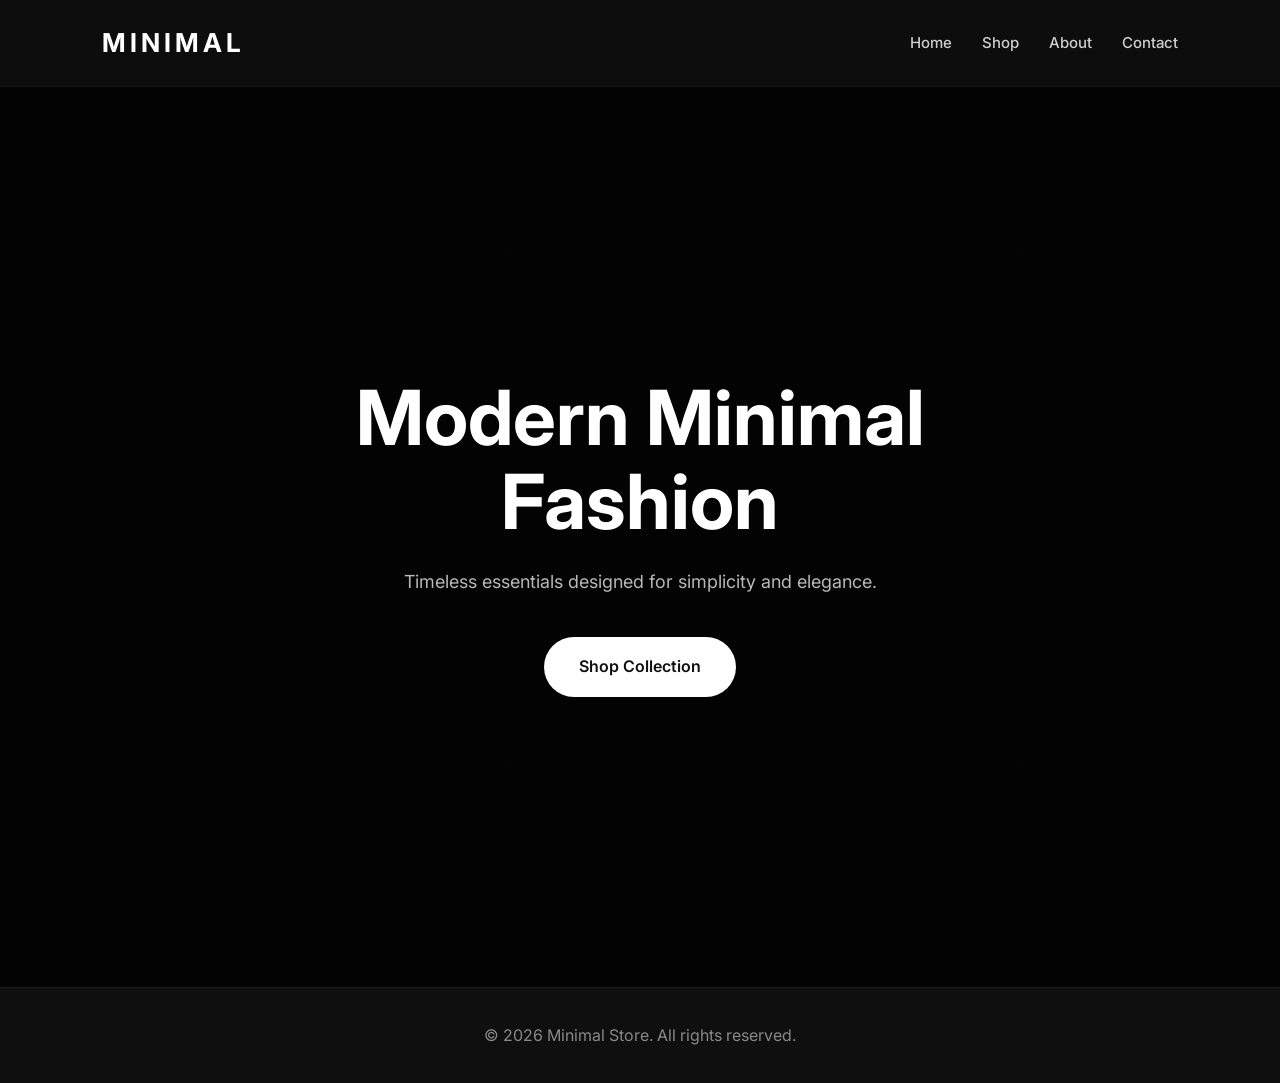
<file: project/ecommerce website/index.html>
<!DOCTYPE html>
<html lang="en">
<head>
  <meta charset="UTF-8">
  <meta name="viewport" content="width=device-width, initial-scale=1.0">
  <title>Minimal Store</title>
  <link rel="stylesheet" href="style.css">
</head>
<body>

<nav>
  <div class="logo">MINIMAL</div>

  <div class="nav-links">
    <a href="index.html">Home</a>
    <a href="shop.html">Shop</a>
    <a href="about.html">About</a>
    <a href="contact.html">Contact</a>
  </div>
</nav>

<section class="hero">
  <div class="hero-content">
    <h1>Modern Minimal Fashion</h1>
    <p>Timeless essentials designed for simplicity and elegance.</p>
    <a href="shop.html" class="btn">Shop Collection</a>
  </div>
</section>

<footer>
  © 2026 Minimal Store. All rights reserved.
</footer>
<script src="script.js"></script>

</body>
</html>
</file>
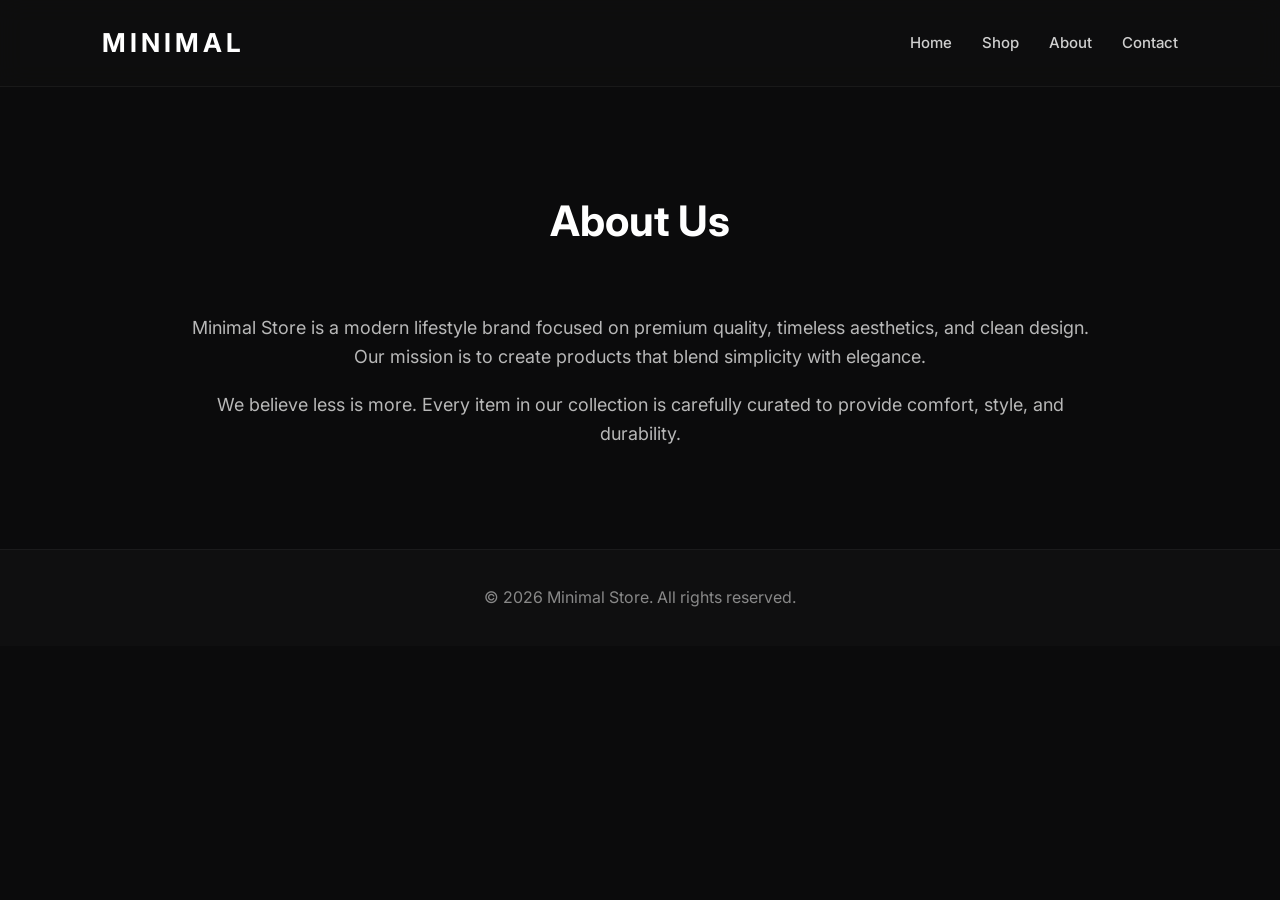
<file: project/ecommerce website/About.html>
<!DOCTYPE html>
<html lang="en">
<head>
  <meta charset="UTF-8">
  <meta name="viewport" content="width=device-width, initial-scale=1.0">
  <title>About - Minimal Store</title>
  <link rel="stylesheet" href="style.css">
</head>
<body>

<nav>
  <div class="logo">MINIMAL</div>

  <div class="nav-links">
    <a href="index.html">Home</a>
    <a href="shop.html">Shop</a>
    <a href="about.html">About</a>
    <a href="contact.html">Contact</a>
  </div>
</nav>

<section class="section">

  <h2 class="section-title">About Us</h2>

  <div class="about-content">
    <p>
      Minimal Store is a modern lifestyle brand focused on premium quality,
      timeless aesthetics, and clean design. Our mission is to create products
      that blend simplicity with elegance.
    </p>

    <p>
      We believe less is more. Every item in our collection is carefully curated
      to provide comfort, style, and durability.
    </p>
  </div>

</section>

<footer>
  © 2026 Minimal Store. All rights reserved.
</footer>
<script src="script.js"></script>
</body>
</html>
</file>
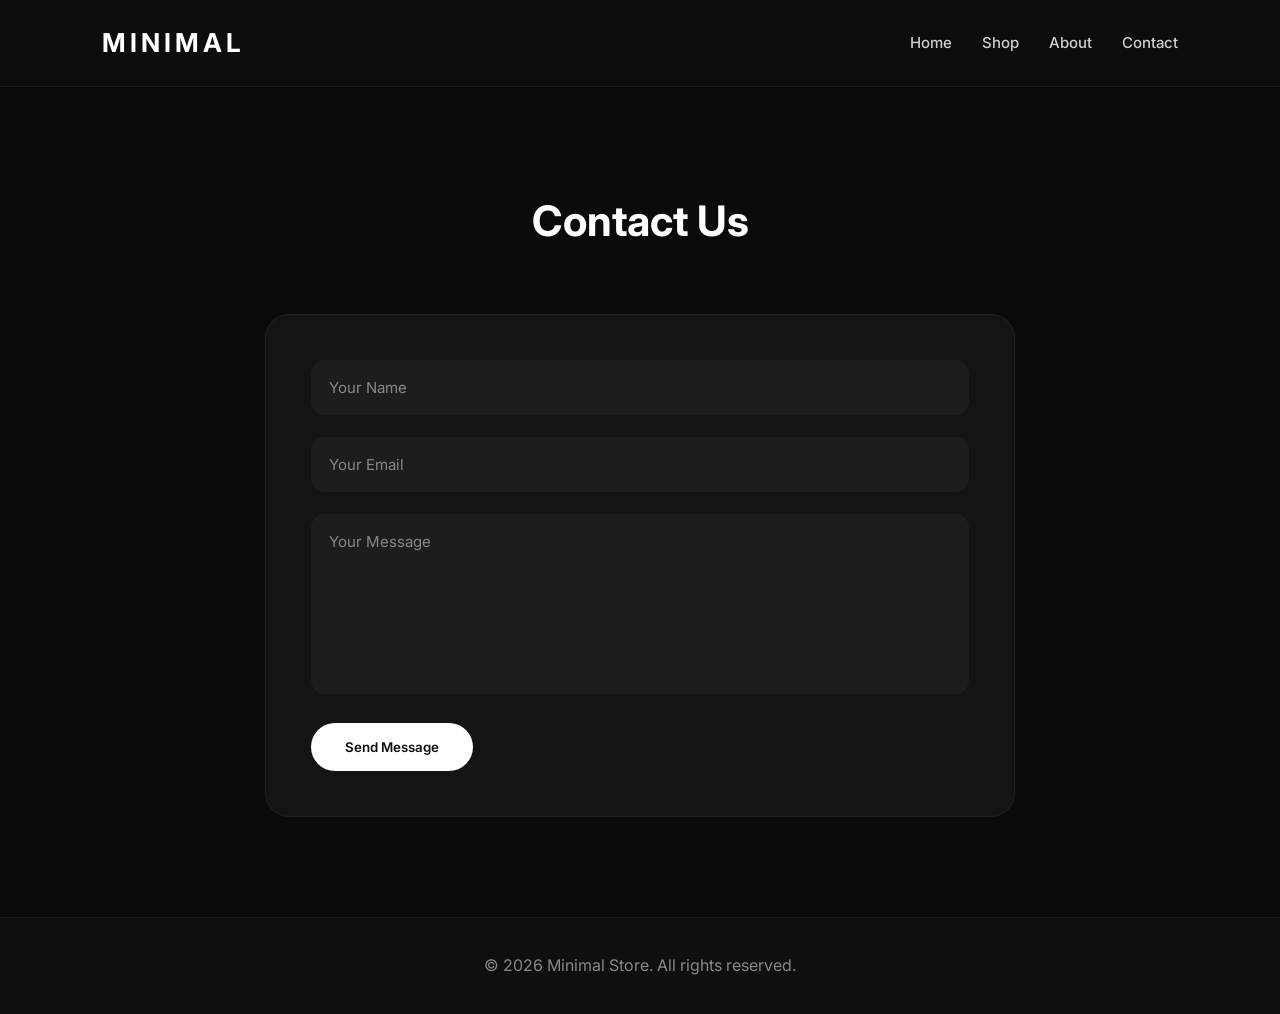
<file: project/ecommerce website/Contact.html>
<!DOCTYPE html>
<html lang="en">
<head>
  <meta charset="UTF-8">
  <meta name="viewport" content="width=device-width, initial-scale=1.0">
  <title>Contact - Minimal Store</title>
  <link rel="stylesheet" href="style.css">
</head>
<body>

<nav>
  <div class="logo">MINIMAL</div>

  <div class="nav-links">
    <a href="index.html">Home</a>
    <a href="shop.html">Shop</a>
    <a href="about.html">About</a>
    <a href="contact.html">Contact</a>
  </div>
</nav>

<section class="section">

  <h2 class="section-title">Contact Us</h2>

  <form class="contact-form">

    <input type="text" placeholder="Your Name" required>

    <input type="email" placeholder="Your Email" required>

    <textarea placeholder="Your Message"></textarea>

    <button class="btn">Send Message</button>

  </form>

</section>

<footer>
  © 2026 Minimal Store. All rights reserved.
</footer>
<script src="script.js"></script>

</body>
</html>
</file>
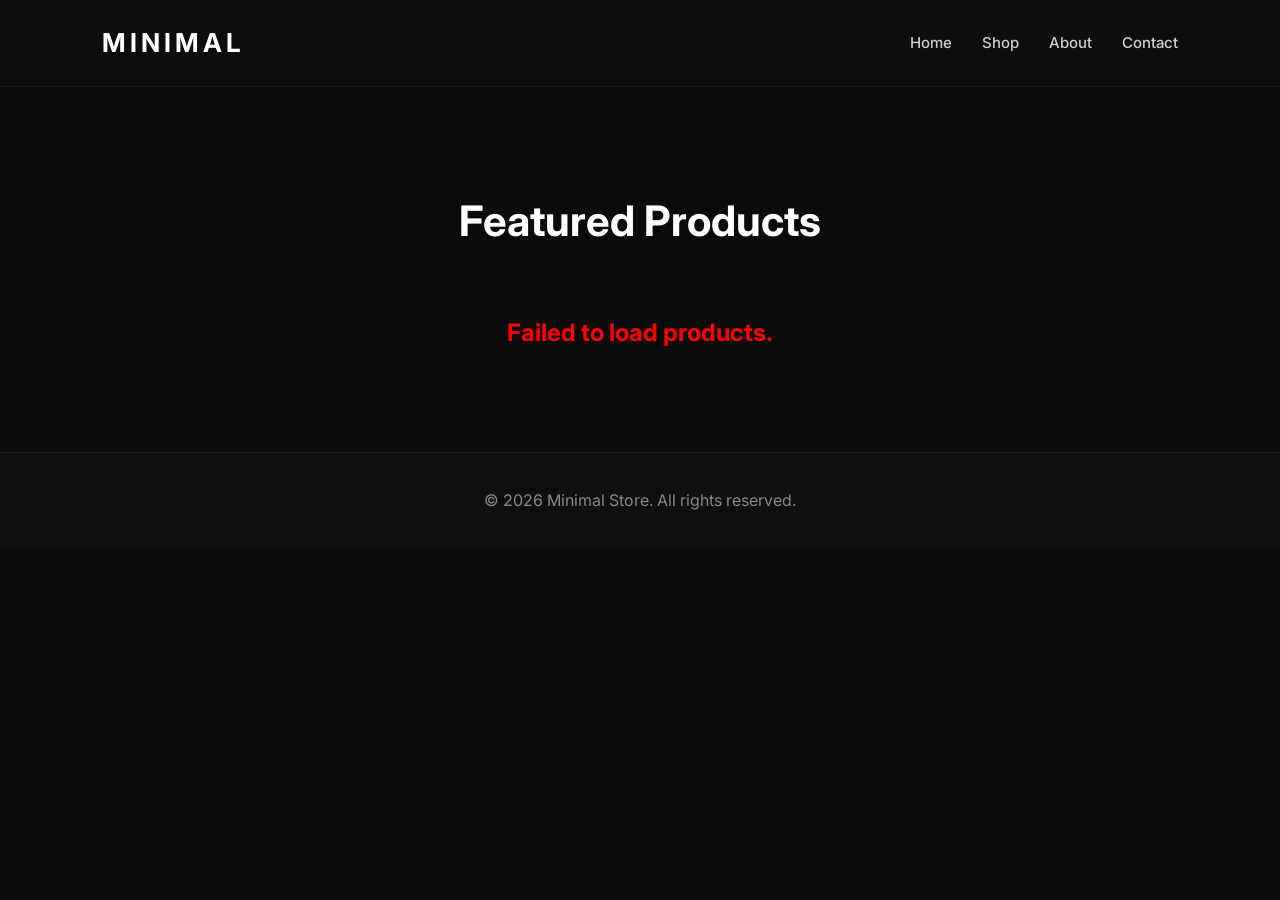
<file: project/ecommerce website/shop.html>
<!DOCTYPE html>
<html lang="en">
<head>
  <meta charset="UTF-8">
  <meta name="viewport" content="width=device-width, initial-scale=1.0">
  <title>Shop - Minimal Store</title>
  <link rel="stylesheet" href="style.css">
</head>
<body>

<nav>
  <div class="logo">MINIMAL</div>

  <div class="nav-links">
    <a href="index.html">Home</a>
    <a href="shop.html">Shop</a>
    <a href="about.html">About</a>
    <a href="contact.html">Contact</a>
  </div>
</nav>

<section class="section">

  <h2 class="section-title">Featured Products</h2>

  <div class="product-grid">

    <div class="card">
      <img src="https://images.unsplash.com/photo-1523275335684-37898b6baf30?q=80&w=1000" alt="Watch">

      <div class="card-content">
        <h3>Classic Watch</h3>
        <p class="price">$120</p>
        <a href="#" class="btn">Add to Cart</a>
      </div>
    </div>

    <div class="card">
      <img src="https://images.unsplash.com/photo-1542291026-7eec264c27ff?q=80&w=1000" alt="Shoes">

      <div class="card-content">
        <h3>Minimal Sneakers</h3>
        <p class="price">$95</p>
        <a href="#" class="btn">Add to Cart</a>
      </div>
    </div>

    <div class="card">
      <img src="https://images.unsplash.com/photo-1505740420928-5e560c06d30e?q=80&w=1000" alt="Headphones">

      <div class="card-content">
        <h3>Wireless Headphones</h3>
        <p class="price">$180</p>
        <a href="#" class="btn">Add to Cart</a>
      </div>
    </div>

  </div>

</section>

<footer>
  © 2026 Minimal Store. All rights reserved.
</footer>
<script src="script.js"></script>

</body>
</html>
</file>
<file: project/ecommerce website/style.css>
/* =========================
   PREMIUM DARK ECOMMERCE UI
========================= */

@import url('https://fonts.googleapis.com/css2?family=Inter:wght@300;400;500;600;700&display=swap');

*{
  margin:0;
  padding:0;
  box-sizing:border-box;
  font-family:'Inter', sans-serif;
}

html{
  scroll-behavior:smooth;
}

body{
  background:#0b0b0c;
  color:#ffffff;
  line-height:1.6;
}

/* =========================
   NAVBAR
========================= */

nav{
  display:flex;
  justify-content:space-between;
  align-items:center;
  padding:22px 8%;
  background:rgba(15,15,15,0.75);
  backdrop-filter:blur(12px);
  border-bottom:1px solid rgba(255,255,255,0.05);
  position:sticky;
  top:0;
  z-index:1000;
}

.logo{
  font-size:26px;
  font-weight:700;
  letter-spacing:4px;
  color:#ffffff;
}

.nav-links{
  display:flex;
  gap:30px;
}

.nav-links a{
  text-decoration:none;
  color:#cfcfcf;
  font-size:15px;
  font-weight:500;
  transition:0.3s ease;
  position:relative;
}

.nav-links a::after{
  content:'';
  position:absolute;
  width:0%;
  height:1px;
  left:0;
  bottom:-6px;
  background:#ffffff;
  transition:0.3s;
}

.nav-links a:hover{
  color:#ffffff;
}

.nav-links a:hover::after{
  width:100%;
}

/* =========================
   HERO SECTION
========================= */

.hero{
  min-height:100vh;
  display:flex;
  justify-content:center;
  align-items:center;
  text-align:center;
  padding:100px 8%;
  background:
    linear-gradient(rgba(0,0,0,0.7), rgba(0,0,0,0.7)),
    url('https://images.unsplash.com/photo-1441986300917-64674bd600d8?q=80&w=1600')
    center/cover no-repeat;
}

.hero-content{
  max-width:850px;
}

.hero-content h1{
  font-size:76px;
  line-height:1.1;
  margin-bottom:25px;
  font-weight:700;
}

.hero-content p{
  color:#b8b8b8;
  font-size:18px;
  margin-bottom:40px;
}

/* =========================
   BUTTONS
========================= */

.btn{
  display:inline-block;
  padding:16px 34px;
  background:#ffffff;
  color:#111111;
  text-decoration:none;
  font-weight:600;
  border-radius:50px;
  transition:0.3s ease;
  border:1px solid transparent;
}

.btn:hover{
  background:transparent;
  color:#ffffff;
  border:1px solid #ffffff;
  transform:translateY(-2px);
}

/* =========================
   SECTIONS
========================= */

.section{
  padding:100px 8%;
}

.section-title{
  text-align:center;
  font-size:42px;
  margin-bottom:60px;
  font-weight:700;
}

/* =========================
   PRODUCT GRID
========================= */

.product-grid{
  display:grid;
  grid-template-columns:repeat(auto-fit,minmax(280px,1fr));
  gap:35px;
}

/* =========================
   PRODUCT CARD
========================= */

.card{
  background:#141414;
  border:1px solid rgba(255,255,255,0.05);
  border-radius:24px;
  overflow:hidden;
  transition:0.4s ease;
  position:relative;
}

.card:hover{
  transform:translateY(-8px);
  box-shadow:0 20px 40px rgba(0,0,0,0.45);
  border-color:rgba(255,255,255,0.12);
}

.card img{
  width:100%;
  height:340px;
  object-fit:cover;
  transition:0.4s;
}

.card:hover img{
  transform:scale(1.05);
}

.card-content{
  padding:25px;
}

.card-content h3{
  font-size:22px;
  margin-bottom:10px;
}

.price{
  color:#9f9f9f;
  margin-bottom:20px;
  font-size:16px;
}

/* =========================
   ABOUT PAGE
========================= */

.about-content{
  max-width:900px;
  margin:auto;
  text-align:center;
}

.about-content p{
  color:#b8b8b8;
  font-size:18px;
  margin-top:20px;
}

/* =========================
   CONTACT FORM
========================= */

.contact-form{
  max-width:750px;
  margin:auto;
  background:#141414;
  padding:45px;
  border-radius:24px;
  border:1px solid rgba(255,255,255,0.05);
}

.contact-form input,
.contact-form textarea{
  width:100%;
  padding:18px;
  margin-bottom:22px;
  border:none;
  border-radius:14px;
  background:#1d1d1d;
  color:#ffffff;
  outline:none;
  font-size:15px;
}

.contact-form textarea{
  resize:none;
  height:180px;
}

.contact-form input::placeholder,
.contact-form textarea::placeholder{
  color:#888;
}

.contact-form button{
  cursor:pointer;
  border:none;
}

/* =========================
   FOOTER
========================= */

footer{
  padding:35px;
  text-align:center;
  border-top:1px solid rgba(255,255,255,0.05);
  color:#888;
  background:#0f0f10;
}

/* =========================
   SCROLLBAR
========================= */

::-webkit-scrollbar{
  width:8px;
}

::-webkit-scrollbar-track{
  background:#111;
}

::-webkit-scrollbar-thumb{
  background:#333;
  border-radius:20px;
}

::-webkit-scrollbar-thumb:hover{
  background:#555;
}

/* =========================
   RESPONSIVE DESIGN
========================= */

@media(max-width:992px){

  .hero-content h1{
    font-size:58px;
  }

}

@media(max-width:768px){

  nav{
    flex-direction:column;
    gap:20px;
  }

  .hero-content h1{
    font-size:42px;
  }

  .hero-content p{
    font-size:16px;
  }

  .section-title{
    font-size:32px;
  }

}

@media(max-width:480px){

  .hero{
    padding-top:140px;
  }

  .hero-content h1{
    font-size:34px;
  }

  .btn{
    width:100%;
    text-align:center;
  }

}
</file>
